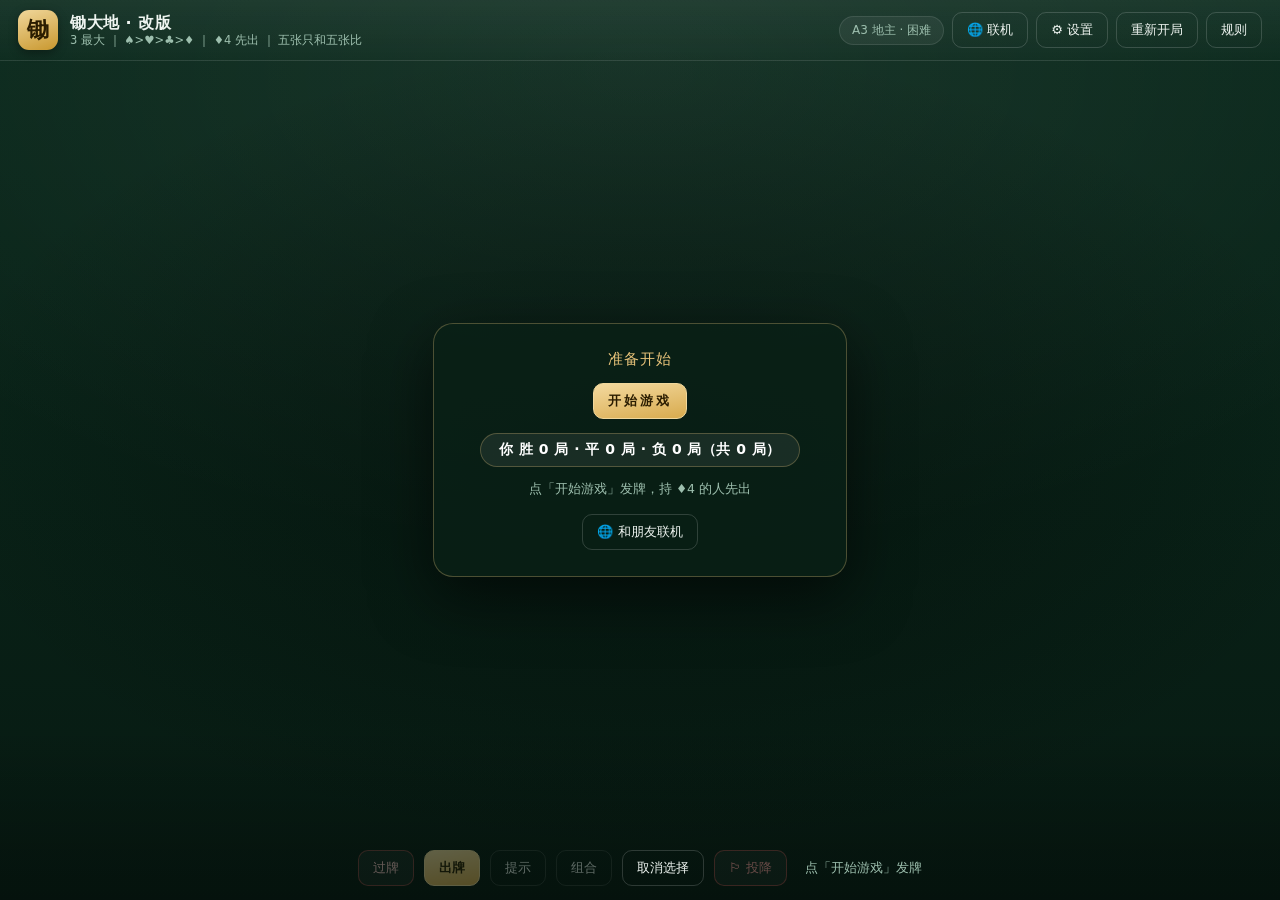
<file: index.html>
<!DOCTYPE html>
<html lang="zh-CN">
<head>
<meta charset="utf-8">
<meta name="viewport" content="width=device-width, initial-scale=1, viewport-fit=cover">
<title>锄大地 · 改版（3 最大）</title>
<link rel="stylesheet" href="styles.css?v=3.4">
</head>
<body>

<div class="app">

  <!-- 顶栏 -->
  <header class="topbar">
    <div class="brand">
      <span class="logo">锄</span>
      <div class="brand-txt">
        <strong>锄大地 · 改版</strong>
        <small>3 最大 ｜ ♠&gt;♥&gt;♣&gt;♦ ｜ ♦4 先出 ｜ 五张只和五张比</small>
      </div>
    </div>

    <div class="topbar-tools">
      <span class="tool-hint" id="setupSummary">4 人 · 普通</span>
      <span class="net-status" id="netStatus" hidden></span>
      <button id="btnResync" class="btn ghost" hidden
              title="联机卡住 / 没弹结算时点一下：把画面重新对齐到房主当前的局面">↻ 同步</button>
      <button id="btnNet" class="btn ghost">🌐 联机</button>
      <button id="btnSettings" class="btn ghost">⚙ 设置</button>
      <button id="btnNew" class="btn ghost"
              title="结束当前这局，回到开始界面（再点正中的「开始游戏」才发牌）">重新开局</button>
      <button id="btnRules" class="btn ghost">规则</button>
    </div>
  </header>

  <!-- 牌桌：无边框。对手坐四角，你在下方正中 -->
  <main class="table" id="table">

    <div class="seat-row">
      <!-- 三个对手，用几个显示几个 -->
      <section class="seat" id="seat-tl"></section>
      <section class="seat" id="seat-tr"></section>

      <!-- 中央出牌区 -->
      <div class="center" id="center">
        <div class="center-head">
          <span class="turn-tag" id="turnTag">—</span>
          <span class="round-tag" id="roundTag">第 1 墩</span>
        </div>
        <div class="center-cards" id="centerCards"></div>
        <div class="trick-log" id="trickLog" hidden></div>
      </div>

      <section class="seat" id="seat-bl"></section>
      <section class="seat" id="seat-br"></section>
    </div>

    <!-- 你的座位：下方正中 -->
    <section class="seat seat-me" id="seat-me">
      <div class="pname" id="mySeatName">
        <span class="dot"></span>
        <span>你</span>
        <span class="pc" id="myCountInline">13 张</span>
      </div>
      <div class="pinfo" id="mySeatInfo"></div>
    </section>

  </main>

  <!-- 我的区域 -->
  <footer class="me">
    <div class="me-head" id="meHead">
      <span class="me-name">你的手牌</span>
      <span class="me-count" id="myCount">13 张</span>
      <span class="badge" id="myBadge" hidden>报牌！</span>
      <span class="spacer"></span>
      <span class="tip" id="tip"></span>
    </div>

    <div class="hand" id="hand"></div>

    <div class="actions">
      <button id="btnPass" class="btn pass">过牌</button>
      <button id="btnPlay" class="btn primary" disabled>出牌</button>
      <button id="btnHint" class="btn ghost">提示</button>
      <button id="btnGroup" class="btn ghost"
              title="捡牌：把选中的牌一起挪到手牌最右边并取消选中（别人出牌时也能用）；没选牌时点一下恢复默认排序">组合</button>
      <button id="btnClear" class="btn ghost">取消选择</button>
      <button id="btnSurrender" class="btn danger"
              title="认输：本局直接判为末游（最后一名）">🏳 投降</button>
      <span class="sel-info" id="selInfo">请选择要出的牌</span>
    </div>
  </footer>

  <!-- 未开局（刚进页面 / 上一局结束后）：正中间的「开始游戏」。
       只有点了它才会发牌 —— 不点就一直停在牌桌上，电脑也不会自己出牌。 -->
  <div class="start-screen" id="startScreen" hidden>
    <div class="start-box">
      <p class="start-title" id="startTitle">准备开始</p>
      <button id="btnStart" class="btn primary start-btn">开始游戏</button>
      <p class="start-record" id="startRecord">你 赢 0 局 · 输 0 局（共 0 局）</p>
      <p class="start-hint" id="startHint">点「开始游戏」发牌，持 ♦4 的人先出</p>
      <button id="btnNetEntry" class="btn ghost net-entry">🌐 和朋友联机</button>
    </div>
  </div>

</div>

<!-- 联机浮层：开房 / 加入 / 候场 -->
<div class="overlay" id="lobbyOverlay" hidden>
  <div class="dialog">
    <h2>和朋友联机</h2>
    <p class="lobby-lead">开房的那台设备就是「房主」，其他人直连它，<b>异地也能玩</b>。</p>

    <div class="lobby-name-row">
      <span class="lobby-label">你的昵称</span>
      <input id="nickInput" class="nick-input" maxlength="8" autocomplete="off"
             spellcheck="false" placeholder="牌友">
    </div>

    <div class="lobby-cols">
      <div class="lobby-col">
        <h3>开一个房</h3>
        <p class="lobby-note">你来当房主，同时也是玩家。</p>
        <button id="btnHost" class="btn primary">开房</button>
      </div>
      <div class="lobby-col">
        <h3>加入房间</h3>
        <p class="lobby-note">输入房主给你的 4 位房间码。</p>
        <div class="lobby-join">
          <input id="joinCode" class="code-input" maxlength="4" inputmode="latin"
                 autocomplete="off" spellcheck="false" placeholder="ABCD">
          <button id="btnJoin" class="btn">加入</button>
        </div>
      </div>
    </div>

    <div class="lobby-room" id="lobbyRoom">
      <div class="lobby-code-row">
        <span class="lobby-label">房间码</span>
        <strong id="lobbyCode">—</strong>
        <button id="btnCopyLink" class="btn ghost small">复制邀请链接</button>
        <button id="btnLeave" class="btn ghost small">离开房间</button>
      </div>
      <input id="lobbyLink" class="link-input" readonly hidden>
      <p class="lobby-note" id="lobbyHint"></p>
      <div class="lobby-players" id="lobbyPlayers"></div>
      <div class="dialog-actions">
        <button id="btnLobbyStart" class="btn primary" hidden>开始游戏</button>
        <button id="btnLobbyClose" class="btn ghost">返回牌桌</button>
      </div>

      <!-- 连不上时的自救区：能看进度、能一键复制诊断发给别人 -->
      <details class="lobby-diag">
        <summary>连不上？看这里</summary>
        <p class="lobby-note">
          点了「加入」没反应：看下面轨迹最后一行停在哪，或跑一遍 <a id="diagLink" href="diag.html" target="_blank">联机自检</a>。
        </p>
        <p class="lobby-note">
          常见原因：① <b>路由器开了 AP 隔离</b>——换个热点；② <b>网络封了 UDP</b>——换成手机流量。
        </p>
        <div class="dialog-actions">
          <button id="btnCopyDiag" class="btn ghost small">复制诊断文本</button>
        </div>
        <pre id="netTraceBox" class="net-trace">（还没有联机记录）</pre>
      </details>
    </div>

    <div class="set-list lobby-config">
      <div class="set-row host-only">
        <div class="set-label">
          <b>游戏人数</b>
          <small>房主决定；空位由电脑补上，人数不能少于已在座的人</small>
        </div>
        <div class="segmented" id="segMode">
          <button class="seg" data-value="3">3 人</button>
          <button class="seg" data-value="4">4 人</button>
        </div>
      </div>
      <!-- 客户端看到的只读摘要：让每个人都知道这一局按什么规则打 -->
      <p class="set-note lobby-readonly" id="lobbyReadonly" hidden></p>
    </div>
  </div>
</div>

<!-- 设置浮层 -->
<div class="overlay" id="settingsOverlay" hidden>
  <div class="dialog">
    <h2>设置</h2>
    <p class="set-note host-only-note" id="settingsHostNote" hidden>
      联机时，人数 / 玩法 / 难度 / 速度由房主决定；音效和灰显是你自己的偏好。
    </p>
    <div class="set-list">

      <div class="set-row host-only">
        <div class="set-label">
          <b>游戏人数</b>
          <small>3 人局 18/17/17；A3 地主：持 ♠A 与 ♠3 的人暗中一队（仅 4 人局）</small>
        </div>
        <div class="segmented" id="segPlayers">
          <button class="seg" data-value="3">3 人</button>
          <button class="seg" data-value="4">4 人</button>
          <button class="seg" data-value="a3">A3 地主</button>
        </div>
      </div>

      <div class="set-row host-only">
        <div class="set-label">
          <b>非 A3 打到末游</b>
          <small>头游＝胜、第 2 名平、其余负；联机多个真人时，等所有人都打完才收场</small>
        </div>
        <div class="segmented" id="segNonA3ToLast">
          <button class="seg" data-value="off">关</button>
          <button class="seg" data-value="on">开</button>
        </div>
      </div>

      <div class="set-row host-only">
        <div class="set-label">
          <b>电脑难度</b>
          <small>简单＝贪心；普通＝记牌＋判断；困难＝搜索（更强更慢）</small>
        </div>
        <div class="segmented" id="segDifficulty">
          <button class="seg" data-value="easy">简单</button>
          <button class="seg" data-value="normal">普通</button>
          <button class="seg" data-value="hard">困难</button>
        </div>
      </div>

      <div class="set-row host-only">
        <div class="set-label">
          <b>电脑思考速度</b>
          <small>每步思考时长：慢 / 普通 / 快</small>
        </div>
        <div class="segmented" id="segSpeed">
          <button class="seg" data-value="slow">慢</button>
          <button class="seg" data-value="normal">普通</button>
          <button class="seg" data-value="fast">快</button>
        </div>
      </div>

      <div class="set-row">
        <div class="set-label">
          <b>标注不能出的牌</b>
          <small>打开后，当前出不掉的牌会灰色压暗（只是视觉提示，照样能选能出）</small>
        </div>
        <div class="segmented" id="segDimUnplayable">
          <button class="seg" data-value="off">不提示</button>
          <button class="seg" data-value="on">灰显</button>
        </div>
      </div>

      <div class="set-row">
        <div class="set-label">
          <b>音效</b>
          <small>选牌、出牌、轮到你、报牌、胜负的提示音</small>
        </div>
        <div class="segmented" id="segSound">
          <button class="seg" data-value="off">关</button>
          <button class="seg" data-value="low">轻</button>
          <button class="seg" data-value="normal">正常</button>
          <button class="seg" data-value="high">响</button>
        </div>
      </div>

      <div class="set-row solo-only" id="dealCodeRow">
        <div class="set-label">
          <b>对局复现</b>
          <small>输入一局的对局代码点「开始对局」，可重现完全相同的发牌（仅单机）</small>
          <small id="dealCodeMsg" class="deal-code-msg" hidden></small>
        </div>
        <div class="deal-code-input">
          <input id="dealCodeInput" class="code-input deal-code-field" maxlength="20"
                 autocomplete="off" spellcheck="false" placeholder="CD1-4-XXXXXX">
          <button id="btnApplyDealCode" class="btn">开始对局</button>
        </div>
      </div>

    </div>

    <p class="set-note">改动人数会结束当前局并回到开始界面；其他设置立即生效。</p>
    <p class="set-version">当前版本 <b id="appVersion">…</b><span class="set-version-hint">　（若与最新版本不符，按 Ctrl + F5 强制刷新）</span></p>

    <div class="dialog-actions">
      <button id="btnApplyNew" class="btn ghost">以当前设置重新开局</button>
      <button id="btnCloseSettings" class="btn primary">完成</button>
    </div>
  </div>
</div>

<!-- 投降确认浮层 -->
<div class="overlay" id="surrenderOverlay" hidden>
  <div class="dialog">
    <h2>确定投降？</h2>
    <p class="set-note">投降后本局你直接判为 <b>末游（最后一名）</b>，这局按规则结算 / 结束。确定要投降吗？</p>
    <div class="dialog-actions">
      <button id="btnSurrenderCancel" class="btn ghost">再想想</button>
      <button id="btnSurrenderConfirm" class="btn danger">确定投降</button>
    </div>
  </div>
</div>

<!-- 结算浮层 -->
<div class="overlay" id="overlay" hidden>
  <div class="dialog">
    <h2 id="resultTitle">本局结束</h2>
    <div id="resultBody" class="result-body"></div>
    <div class="dialog-actions">
      <button id="btnReplay" class="btn ghost" hidden>🔄 同牌再来一局</button>
      <button id="btnAgain" class="btn primary">回到牌桌</button>
    </div>
  </div>
</div>

<!-- 规则浮层 -->
<div class="overlay" id="rulesOverlay" hidden>
  <div class="dialog wide">
    <h2>改版规则</h2>
    <div class="rules-body">
      <h3>点数大小</h3>
      <p class="rank-line">3 &gt; 2 &gt; A &gt; K &gt; Q &gt; J &gt; 10 &gt; 9 &gt; 8 &gt; 7 &gt; 6 &gt; 5 &gt; 4</p>
      <h3>花色大小</h3>
      <p class="rank-line">♠ 黑桃 &gt; ♥ 红桃 &gt; ♣ 梅花 &gt; ♦ 方块</p>
      <p><b>单张 / 对子 / 三条</b>：点数相同时比花色，所以 <b>♦4 是全场最小的牌</b>。</p>
      <h3>先出</h3>
      <p>持有 <b>♦4</b> 的人先出，且<b>第一手必须包含 ♦4</b>（单张 / 对子 / 三条 / 五张牌型均可）。</p>
      <h3>牌型</h3>
      <ul>
        <li><b>单张</b>、<b>对子</b>、<b>三条</b></li>
        <li><b>五张牌型</b>：同花顺 &gt; 四条 &gt; 葫芦 &gt; 同花 &gt; 顺子</li>
        <li>四条＝四张同点＋任意 1 张，压得过葫芦（三张同点＋一对）；脚牌不影响大小</li>
        <li><b>只能同张数互比</b>：五张只和五张比，单张 / 对子 / 三条各自只和同张数比</li>
        <li>五张先比级别（同花顺 &gt; 四条 &gt; 葫芦 &gt; 同花 &gt; 顺子）</li>
        <li><b>同花比同花</b>：先比<b>花色</b>（♠&gt;♥&gt;♣&gt;♦）；花色相同再比<b>最大牌的点数</b>（3 最大），最大牌相同再逐张比下去</li>
        <li><b>顺子 / 同花顺比大小</b>：先比<b>顺子大小</b>，顺子相同再比<b>花色</b>（如 ♦9-10-J-Q-K 压得过 ♠3-4-5-6-7）</li>
      </ul>
      <h3>顺子</h3>
      <p>按线性序列 <b>2 3 4 5 6 7 8 9 10 J Q K A</b> 取连续五张：</p>
      <ul>
        <li><b>最大顺子：10-J-Q-K-A</b></li>
        <li><b>最小顺子：A-2-3-4-5</b>（特例）</li>
        <li>无绕圈组合（<code>J-Q-K-A-2</code>、<code>Q-K-A-2-3</code> 不算顺子）</li>
        <li>同花顺同理。</li>
      </ul>
      <h3>出牌流程</h3>
      <p>轮流出牌，压不过或不想出可过牌；其余三家都过牌后，最后出牌者重新领出。先出完手牌者获胜。</p>
      <p>选牌不设限，点 <b>出牌</b> 时才判合法性（不合法会在底部弹红色提示）。可<b>单击</b>选单张，
        也可<b>按住左键划过一串</b>牌批量选 / 取消。</p>
      <h3>捡牌（组合）</h3>
      <p>选中几张后点 <b>组合</b>，这些牌会挪到<b>手牌最右边</b>并取消选中，方便把要留的牌拎出来看。
        没选牌时点 <b>组合</b> = 恢复默认排序。别人出牌时也能选牌 / 组合（但 出牌 / 过牌 / 提示 禁用）。</p>
      <h3>战绩（只记输赢局数）</h3>
      <p>经典玩法：每局<b>头游赢 1 局</b>，其余各输 1 局。开启「非 A3 打到末游」后改为按你的名次记：头游＝胜，第 2 名＝平，其余＝负。联机有多个真人时，要等<b>所有真人都打完</b>才收场，剩下的电脑位自动补名次。</p>
      <h3>A3 地主（找朋友）</h3>
      <ul>
        <li>仅 4 人局。发牌后，持 <b>♠A</b> 与持 <b>♠3</b> 的两人<b>暗中成一队</b>（地主队），另外两家为农民队。</li>
        <li><b>身份保密</b>：开局谁也不知道队友是谁；谁先亮出自己那张（♠A 或 ♠3），全场就知道<b>出牌人是地主队</b>，
            而握着另一张的人自然认出队友；两张都亮出后，地主队就全公开了。</li>
        <li><b>不因「头游」就结束，但胜负一定就收</b>：出完的人按先后排名次；只要<b>前两名同属一队</b>、或<b>独地主本人出完</b>（名次已定），当场结算；否则继续打，直到只剩最后一名（末游）。没打完的按剩余张数从少到多补名次。</li>
        <li>按<b>名次之和</b>判胜负：<b>≤4 胜、=5 平、≥6 负</b>（两队各自看自家两人的名次之和）。</li>
        <li>若 <b>一人独拿 ♠A♠3</b>：他第 1 名胜、第 2 名平、第 3/4 名负，其余三家为反方。</li>
        <li>电脑<b>会配合队友</b>（不顶队友、喂单张、抢回领出权后再喂），且只凭公开信息判断队友，<b>不会偷看</b>身份。</li>
      </ul>
      <p>开始界面能看到你的累计输赢；战绩只在本次打开页面期间保存，刷新即清零。</p>
      <h3>联机（和朋友一起玩）</h3>
      <ul>
        <li>点 <b>🌐 联机</b> 开房拿 4 位房间码，别人输码加入；开房设备即房主，直连、异地也能玩。</li>
        <li>房主负责发牌、校验出牌，并代打空位；掉线由房主先顶，重连回来接着玩。</li>
        <li><b>看不见别人的牌</b>：每人只收到自己的手牌 + 公开信息，A3 暗队身份同样保密。</li>
      </ul>
    </div>
    <div class="dialog-actions">
      <button id="btnCloseRules" class="btn primary">知道了</button>
    </div>
  </div>
</div>

<!-- 手机竖屏提示：竖着拿时盖住牌桌，提示横屏（纯 CSS 控制显隐，见 styles.css）。
     能锁方向的浏览器（Android）会显示「全屏并横屏」按钮，一键锁成横屏。 -->
<div id="rotateHint" class="rotate-hint" aria-hidden="true">
  <div class="rotate-box">
    <div class="rotate-icon">📱</div>
    <strong>请横屏使用</strong>
    <span>把手机横过来，牌桌看得更清楚</span>
    <button id="rotateBtn" class="btn primary" hidden>全屏并横屏</button>
  </div>
</div>

<!-- 联机依赖：PeerJS（已 vendor 到本地，不依赖 CDN） -->
<script src="vendor/peerjs.min.js?v=3.4"></script>

<script src="js/cards.js?v=3.4"></script>
<script src="js/game.js?v=3.4"></script>
<script src="js/determinize.js?v=3.4"></script>
<script src="js/endgame.js?v=3.4"></script>
<script src="js/mcts.js?v=3.4"></script>
<script src="js/ai.js?v=3.4"></script>
<script src="js/sound.js?v=3.4"></script>
<!-- 联机三层：裁剪视图 → 传输 → 权威房间。必须在 ui.js 之前加载 -->
<script src="js/protocol.js?v=3.4"></script>
<script src="js/net.js?v=3.4"></script>
<script src="js/room.js?v=3.4"></script>
<script src="js/ui.js?v=3.4"></script>
<script src="js/orientation.js?v=3.4"></script>
</body>
</html>
</file>
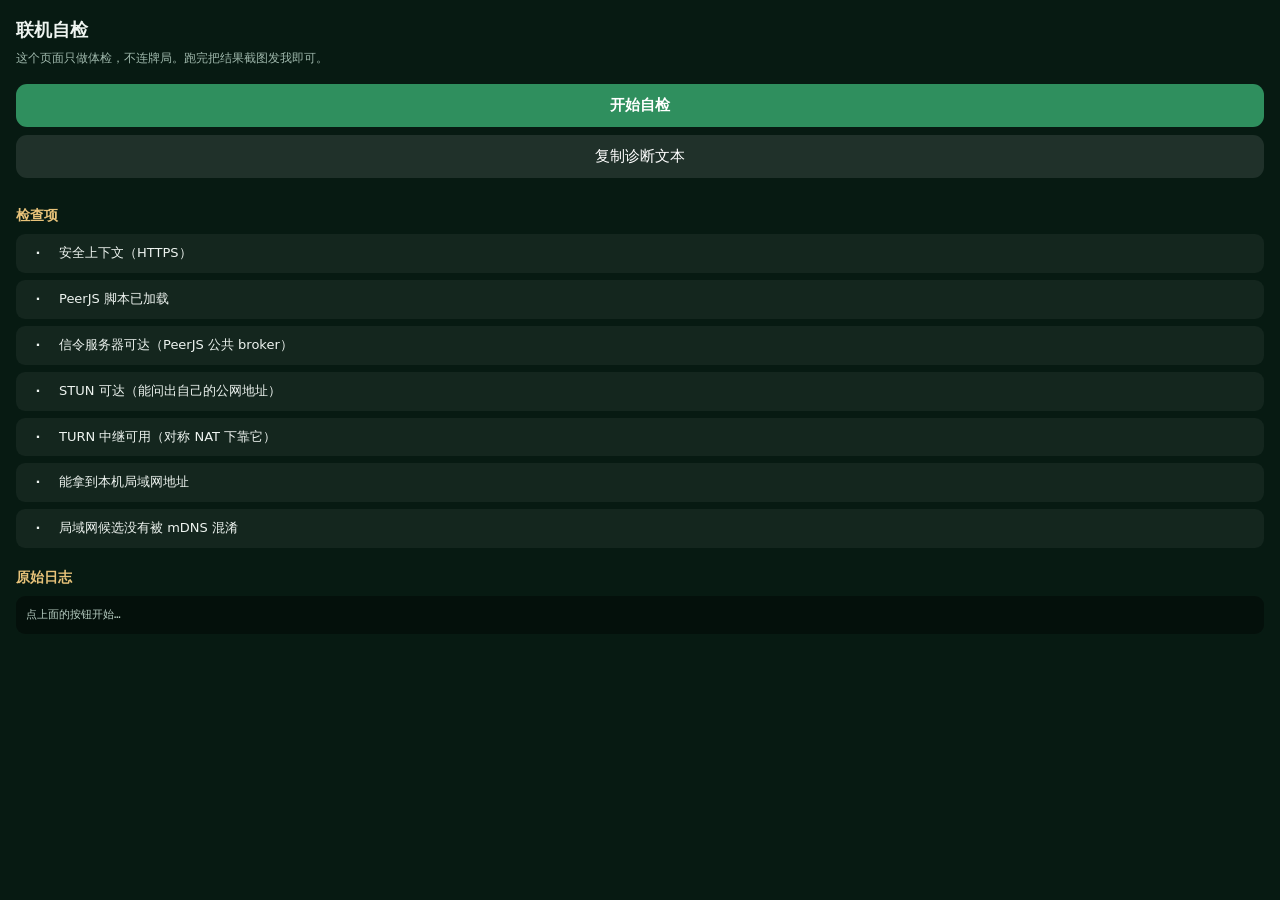
<file: diag.html>
<!DOCTYPE html>
<html lang="zh-CN">
<head>
<meta charset="utf-8">
<meta name="viewport" content="width=device-width, initial-scale=1, viewport-fit=cover">
<title>锄大地 · 联机自检</title>
<style>
  * { box-sizing: border-box; }
  body {
    margin: 0; padding: 16px;
    font-family: "Segoe UI", "Microsoft YaHei", "PingFang SC", system-ui, sans-serif;
    background: #071a12; color: #eef4f0; line-height: 1.6;
    -webkit-text-size-adjust: 100%;
  }
  h1 { font-size: 18px; margin: 0 0 4px; }
  .sub { font-size: 12px; color: #9fb8ac; margin: 0 0 16px; }
  .row {
    display: grid; grid-template-columns: 22px 1fr; gap: 10px;
    padding: 9px 11px; border-radius: 9px; margin-bottom: 7px;
    background: rgba(255,255,255,.05); font-size: 13px;
  }
  .row .mark { font-weight: 700; text-align: center; }
  .row.ok   .mark { color: #47c07a; }
  .row.bad  .mark { color: #e05b5b; }
  .row.warn .mark { color: #e8c37a; }
  .row.run  .mark { color: #9fb8ac; }
  .row .detail { display: block; font-size: 11px; color: #9fb8ac; margin-top: 2px; word-break: break-all; }
  .row.bad .detail { color: #f0a0a0; }
  h2 { font-size: 14px; margin: 18px 0 8px; color: #e8c37a; }
  button {
    width: 100%; padding: 12px; font-size: 15px; font-weight: 600;
    border: 0; border-radius: 11px; background: #2f8f5e; color: #fff;
    margin-bottom: 8px; cursor: pointer;
  }
  button:disabled { opacity: .5; }
  button.ghost { background: rgba(255,255,255,.1); font-weight: 400; }
  #log {
    font-family: ui-monospace, Consolas, monospace; font-size: 11px;
    background: rgba(0,0,0,.4); border-radius: 9px; padding: 10px;
    max-height: 240px; overflow: auto; white-space: pre-wrap;
    word-break: break-all; color: #b9cfc4;
  }
  .verdict {
    padding: 12px; border-radius: 11px; font-size: 13px; margin: 12px 0;
    background: rgba(232,195,122,.12); border: 1px solid rgba(232,195,122,.3);
  }
  .verdict.bad { background: rgba(224,91,91,.12); border-color: rgba(224,91,91,.35); }
  .verdict.ok  { background: rgba(71,192,122,.12); border-color: rgba(71,192,122,.35); }
</style>
</head>
<body>

<h1>联机自检</h1>
<p class="sub">这个页面只做体检，不连牌局。跑完把结果截图发我即可。</p>

<div id="summary" class="verdict" hidden></div>

<button id="run">开始自检</button>
<button id="copy" class="ghost">复制诊断文本</button>

<h2>检查项</h2>
<div id="checks"></div>

<h2>原始日志</h2>
<div id="log">点上面的按钮开始…</div>

<!-- 复用游戏自己的协议与网络层：这样自检用的 ICE 配置
     和真正打牌时是同一份，不会出现「自检通过但游戏连不上」的假象 -->
<script src="js/protocol.js"></script>
<script src="js/net.js"></script>
<script>
'use strict';

var CHECKS = [
  { id: 'proto',   name: '安全上下文（HTTPS）' },
  { id: 'peerjs',  name: 'PeerJS 脚本已加载' },
  { id: 'broker',  name: '信令服务器可达（PeerJS 公共 broker）' },
  { id: 'stun',    name: 'STUN 可达（能问出自己的公网地址）' },
  { id: 'relay',   name: 'TURN 中继可用（对称 NAT 下靠它）' },
  { id: 'localIp', name: '能拿到本机局域网地址' },
  { id: 'mdns',    name: '局域网候选没有被 mDNS 混淆' }
];

var results = {};
var logLines = [];

function el(id) { return document.getElementById(id); }

function log(s) {
  var t = new Date().toISOString().slice(11, 23);
  logLines.push(t + '  ' + s);
  el('log').textContent = logLines.join('\n');
  el('log').scrollTop = el('log').scrollHeight;
}

function render() {
  var box = el('checks');
  box.innerHTML = '';
  CHECKS.forEach(function (c) {
    var r = results[c.id] || { state: 'wait', detail: '' };
    var mark = { ok: '✓', bad: '✗', warn: '!', run: '…', wait: '·' }[r.state] || '·';
    var row = document.createElement('div');
    row.className = 'row ' + r.state;
    var m = document.createElement('span');
    m.className = 'mark';
    m.textContent = mark;
    var body = document.createElement('span');
    body.textContent = c.name;
    if (r.detail) {
      var d = document.createElement('span');
      d.className = 'detail';
      d.textContent = r.detail;
      body.appendChild(d);
    }
    row.appendChild(m);
    row.appendChild(body);
    box.appendChild(row);
  });
}

function set(id, state, detail) {
  results[id] = { state: state, detail: detail || '' };
  log('[' + state + '] ' + id + (detail ? ' — ' + detail : ''));
  render();
}

/* ---------------- 1. 安全上下文 ---------------- */
function checkProto() {
  var secure = (location.protocol === 'https:') ||
               (location.hostname === 'localhost' || location.hostname === '127.0.0.1');
  set('proto', secure ? 'ok' : 'warn',
    location.protocol + '//' + location.host + (secure ? '（WebRTC 可用）' : '（WebRTC 仍可用，但建议 HTTPS）'));
  return secure;
}

/* ---------------- 2. PeerJS ---------------- */
function checkPeerjs() {
  if (typeof Peer === 'undefined') {
    set('peerjs', 'bad', 'vendor/peerjs.min.js 没加载上');
    return false;
  }
  set('peerjs', 'ok', '全局 Peer 可用');
  return true;
}

/**
 * 建一个临时 Peer，收集 ICE 候选：
 *   · 能连上 broker 才会收到 OPEN
 *   · 收到候选才说明 STUN 通了、或至少局域网候选存在
 * 这一步是整个联机的缩影：连不上这里，牌局必然连不上。
 */
function gatherIce(timeoutMs) {
  return new Promise(function (resolve) {
    var cands = [];
    var peer = null;
    var done = false;
    var t0 = Date.now();

    function finish(reason) {
      if (done) return;
      done = true;
      clearTimeout(timer);
      try { peer && peer.destroy(); } catch (e) {}
      resolve({ cands: cands, reason: reason, ms: Date.now() - t0 });
    }

    var timer = setTimeout(function () { finish('timeout'); }, timeoutMs);

    // 用游戏自己那份 ICE 配置（含 STUN + TURN），保证自检和实战一致
    var iceServers;
    try {
      iceServers = (typeof Net !== 'undefined' && Net.iceServers)
        ? Net.iceServers()
        : [{ urls: 'stun:stun.l.google.com:19302' }];
    } catch (e) {
      iceServers = [{ urls: 'stun:stun.l.google.com:19302' }];
    }
    log('将使用 ' + iceServers.length + ' 个 ICE 服务器：');
    iceServers.forEach(function (s) {
      log('   ' + (s.urls || s.url) + (s.username ? '  (带凭据)' : ''));
    });

    try {
      peer = new Peer({ debug: 1, config: { iceServers: iceServers } });
    } catch (e) {
      set('broker', 'bad', '创建 Peer 抛异常：' + e.message);
      finish('throw');
      return;
    }

    // 挂到内部 RTCPeerConnection 上偷看候选（PeerJS 不直接暴露这些）
    var origRTC = window.RTCPeerConnection;
    window.RTCPeerConnection = function (cfg) {
      log('RTCPeerConnection 配置的 iceServers: ' +
          JSON.stringify((cfg && cfg.iceServers) || []));
      var pc = new origRTC(cfg);
      pc.addEventListener('icecandidate', function (ev) {
        if (!ev.candidate) { log('候选收集结束（null 候选）'); return; }
        var c = ev.candidate.candidate;
        cands.push(c);
        log('候选: ' + c);
      });
      return pc;
    };
    window.RTCPeerConnection.prototype = origRTC.prototype;

    peer.on('open', function (id) {
      log('已连上 broker，我的临时 id = ' + id);
      set('broker', 'ok', '收到 OPEN，id=' + id.slice(0, 14) + '…');
      // broker 通了，再等候选（最多再等 timeoutMs）
      setTimeout(function () {
        window.RTCPeerConnection = origRTC;
        finish('after-open');
      }, timeoutMs);
    });

    peer.on('error', function (err) {
      log('Peer 报错: ' + (err && (err.type || err.message)));
      window.RTCPeerConnection = origRTC;
      if (!results.broker || results.broker.state !== 'ok') {
        set('broker', 'bad', '连不上信令服务器：' + ((err && err.type) || err));
      }
      finish('error');
    });
  });
}

/* ---------------- 3~6. 分析候选 ---------------- */
function analyseIce(res) {
  var cands = res.cands;
  log('共收集到 ' + cands.length + ' 条候选（结束原因 ' + res.reason + '）');

  if (!results.broker || results.broker.state !== 'ok') {
    set('broker', 'bad', '没能连上信令服务器 —— 牌局一定连不上');
  }

  // STUN：出现 srflx（服务器反射）候选就说明 STUN 通了
  var srflx = cands.filter(function (c) { return / typ srflx /.test(c); });
  var host = cands.filter(function (c) { return / typ host /.test(c); });
  var relay = cands.filter(function (c) { return / typ relay /.test(c); });

  if (srflx.length) {
    var addr = /(\d+\.\d+\.\d+\.\d+):(\d+)/.exec(srflx[0]);
    set('stun', 'ok', '有 srflx 候选' + (addr ? ('：公网地址 ' + addr[1]) : ''));
  } else {
    set('stun', 'bad', '没拿到 srflx 候选 —— STUN 被防火墙或网络挡住了。'
      + '这会让两台设备在不同网络时无法互通');
  }

  // 局域网地址：host 候选
  var hostAddr = null;
  for (var i = 0; i < host.length; i++) {
    var m = /(\d+\.\d+\.\d+\.\d+):\d+/.exec(host[i]);
    if (m && !/^127\./.test(m[1])) { hostAddr = m[1]; break; }
  }
  if (host.length) {
    set('localIp', 'ok', hostAddr ? ('本机局域网地址 ' + hostAddr) : '有 host 候选（地址形如 .local 主机名）');
  } else {
    set('localIp', 'warn', '没有任何 host 候选');
  }

  // mDNS 混淆：局域网候选被换成 .local 名字，别的设备解析不了，
  // 这正是「同一个 Wi-Fi 也连不上」的经典原因
  var mdns = cands.filter(function (c) { return /\.local/.test(c); });
  if (mdns.length && !hostAddr) {
    set('mdns', 'warn',
      '局域网地址被浏览器换成了 .local 主机名（' + mdns.length + ' 条）。'
      + '同一个 Wi-Fi 下的设备之间可能解析不了这个名字，'
      + '于是只能靠 STUN 绕公网 —— 而路由器如果开了「AP 隔离」，两条路都不通');
  } else if (hostAddr) {
    set('mdns', 'ok', '有真实的局域网 IP 候选，同网段直连没问题');
  } else {
    set('mdns', 'warn', '没有可用的局域网候选');
  }

  // relay 候选 = 有 TURN 中继可用。这是对称 NAT / 封 UDP 网络下的唯一退路。
  if (relay.length) {
    var ra = /(\d+\.\d+\.\d+\.\d+):(\d+)/.exec(relay[0]);
    set('relay', 'ok', '有 relay 候选' + (ra ? ('：中继 ' + ra[1]) : '') + '，打不通直连时会自动走中继');
  } else {
    set('relay', 'warn',
      '没拿到 relay 候选。可能原因：TURN 服务器不可达、凭据失效，或本机网络封了到 TURN 的 UDP/TCP。'
      + '同一个 Wi-Fi 下通常还能直连，但跨网络时若双方都是严格 NAT 就会失败');
  }
}

/* ---------------- 汇总 ---------------- */
function summarise() {
  var bad = CHECKS.filter(function (c) {
    return results[c.id] && results[c.id].state === 'bad';
  });
  var warn = CHECKS.filter(function (c) {
    return results[c.id] && results[c.id].state === 'warn';
  });
  var box = el('summary');
  box.hidden = false;

  if (bad.length === 0 && warn.length === 0) {
    box.className = 'verdict ok';
    box.textContent = '全项通过。如果牌局还是连不上，问题在别处，把下面的日志发我。';
  } else if (bad.length) {
    box.className = 'verdict bad';
    box.textContent = '有 ' + bad.length + ' 项失败：'
      + bad.map(function (c) { return c.name; }).join('、')
      + '。这就是连不上的原因，把这一页截图发我。';
  } else {
    box.className = 'verdict';
    box.textContent = '基本可用，但有 ' + warn.length + ' 项警告：'
      + warn.map(function (c) { return c.name; }).join('、')
      + '。同一个 Wi-Fi 下多半能连，跨网络可能失败。';
  }
}

/* ---------------- 主流程 ---------------- */
async function run() {
  el('run').disabled = true;
  results = {};
  logLines = [];
  render();
  el('summary').hidden = true;

  log('=== 自检开始 ===');
  log('UA: ' + navigator.userAgent);
  log('地址: ' + location.href);

  checkProto();
  if (!checkPeerjs()) { summarise(); el('run').disabled = false; return; }

  set('broker', 'run', '正在连信令服务器…');
  set('stun', 'run', '正在收集网络候选…');
  set('relay', 'run', '正在探测 TURN 中继…');
  set('localIp', 'run', '');
  set('mdns', 'run', '');

  var res = await gatherIce(8000);
  analyseIce(res);

  summarise();
  log('=== 自检结束 ===');
  el('run').disabled = false;
}

el('run').addEventListener('click', run);

el('copy').addEventListener('click', function () {
  var text = logLines.join('\n') + '\n\n--- 结论 ---\n' +
    CHECKS.map(function (c) {
      var r = results[c.id] || { state: 'wait', detail: '' };
      return c.name + ': ' + r.state + (r.detail ? (' — ' + r.detail) : '');
    }).join('\n');
  if (navigator.clipboard && navigator.clipboard.writeText) {
    navigator.clipboard.writeText(text).then(
      function () { el('copy').textContent = '已复制，发我即可'; },
      function () { el('copy').textContent = '复制失败，请手动长按选中'; });
  } else {
    el('copy').textContent = '请手动长按日志区域选中复制';
  }
});

render();
</script>
</body>
</html>
</file>
<file: styles.css>
/* ============================================================
   锄大地 · 改版（3 最大） —— 样式
   ============================================================ */

:root {
  --felt: #17553a;
  --felt-dark: #0c3323;
  --felt-light: #1e6a49;
  --gold: #e8c37a;
  --ink: #10241c;
  --card-w: 66px;
  --card-h: 94px;
  --radius: 14px;
  --danger: #e05b5b;
  --ok: #47c07a;
}

* { box-sizing: border-box; }

html, body {
  margin: 0;
  height: 100%;
  overflow: hidden;
  font-family: "Segoe UI", "Microsoft YaHei", "PingFang SC", system-ui, sans-serif;
  color: #eef4f0;
  background: #071a12;
  -webkit-font-smoothing: antialiased;
}

.app {
  height: 100%;
  display: grid;
  grid-template-rows: auto minmax(0, 1fr) auto;
  position: relative;      /* 「开始游戏」浮层按整个页面居中 */
  background:
    radial-gradient(120% 90% at 50% 8%, rgba(255, 255, 255, .06), transparent 60%),
    linear-gradient(180deg, #0b2a1d 0%, #071a12 100%);
}

/* ---------------- 未开局：正中的「开始游戏」 ----------------
   刚进页面 / 上一局结束后都会回到这个状态：牌桌清空，
   只有正中间这一个按钮。点了它才发牌，不点就一直等着。 */
.start-screen {
  position: absolute;
  inset: 0;
  z-index: 60;
  display: grid;
  place-items: center;
  pointer-events: none;     /* 只让按钮可点，顶栏按钮照样能按 */
  background: radial-gradient(55% 45% at 50% 50%, rgba(3, 12, 8, .55), rgba(3, 12, 8, .18) 70%, transparent);
}
.start-screen[hidden] { display: none; }
.start-box {
  pointer-events: auto;
  display: flex;
  flex-direction: column;
  align-items: center;
  gap: 14px;
  padding: 26px 46px;
  border-radius: 20px;
  text-align: center;
  background: rgba(9, 33, 23, .78);
  border: 1px solid rgba(232, 195, 122, .3);
  box-shadow: 0 20px 60px rgba(0, 0, 0, .55);
}
.start-title { margin: 0; font-size: 15px; color: var(--gold); letter-spacing: 1px; }
.start-btn {
  font-size: 19px;
  font-weight: 800;
  letter-spacing: 3px;
  padding: 15px 46px;
  border-radius: 14px;
}
/* 客户端等房主时「开始游戏」是禁用的：默认 .btn:disabled 会淡到几乎看不见，
   这里让它仍可读、但明显不可点，文案是「等待房主开始游戏…」 */
.start-btn:disabled {
  opacity: 1;
  background: rgba(232, 195, 122, .10);
  color: #cfe3d7;
  border-color: rgba(232, 195, 122, .28);
  cursor: default;
}
.start-hint { margin: 0; font-size: 12.5px; color: #9dbfae; }
/* 按钮下面那行：我的累计输赢局数 */
.start-record {
  margin: 0;
  font-size: 14px;
  font-weight: 700;
  color: #fff;
  letter-spacing: .5px;
  background: rgba(255, 255, 255, .07);
  border: 1px solid rgba(232, 195, 122, .28);
  border-radius: 999px;
  padding: 7px 18px;
}

/* 未开局时中央只留「开始游戏」：轮次标签 / 出牌区 / 说明文字都收起来，
   免得和正中的开始框挤在一起（占位保留，开局时不会跳） */
.center.idle .center-head,
.center.idle .center-cards,
.center.idle .trick-log { visibility: hidden; }

/* ---------------- 顶栏 ---------------- */
.topbar {
  display: flex;
  align-items: center;
  justify-content: space-between;
  gap: 12px;
  padding: 10px 18px;
  background: linear-gradient(180deg, rgba(255, 255, 255, .05), transparent);
  border-bottom: 1px solid rgba(255, 255, 255, .07);
}

.brand { display: flex; align-items: center; gap: 12px; }

.logo {
  width: 40px; height: 40px;
  display: grid; place-items: center;
  border-radius: 11px;
  background: linear-gradient(160deg, #f0d79b, #c9982f);
  color: #2a1c00;
  font-weight: 800;
  font-size: 22px;
  box-shadow: 0 3px 10px rgba(0, 0, 0, .35);
}

.brand-txt { display: flex; flex-direction: column; line-height: 1.25; }
.brand-txt strong { font-size: 16px; letter-spacing: .5px; }
.brand-txt small { color: #9dbfae; font-size: 11.5px; }

.topbar-tools { display: flex; align-items: center; gap: 8px; }

.tool-hint {
  font-size: 12px;
  color: #9dbfae;
  background: rgba(255, 255, 255, .06);
  border: 1px solid rgba(255, 255, 255, .1);
  border-radius: 999px;
  padding: 5px 12px;
  white-space: nowrap;
}

.tool {
  font-size: 12px;
  color: #9dbfae;
  display: flex; align-items: center; gap: 6px;
}

.tool select {
  background: rgba(255, 255, 255, .08);
  color: #eef4f0;
  border: 1px solid rgba(255, 255, 255, .14);
  border-radius: 8px;
  padding: 5px 8px;
  font-size: 12.5px;
  outline: none;
}

.btn {
  border: 1px solid rgba(255, 255, 255, .16);
  background: rgba(255, 255, 255, .07);
  color: #eef4f0;
  border-radius: 10px;
  padding: 8px 14px;
  font-size: 13px;
  cursor: pointer;
  transition: .15s;
  font-family: inherit;
}
.btn:hover:not(:disabled) { background: rgba(255, 255, 255, .14); transform: translateY(-1px); }
.btn:disabled { opacity: .38; cursor: not-allowed; }
.btn.primary {
  background: linear-gradient(170deg, #f3d99f, #d8ab4e);
  border-color: #f0d79b;
  color: #2a1c00;
  font-weight: 700;
}
/* primary 是金色渐变，hover 时应在「更亮的金色」上反馈。
   ⚠️ 上面 .btn:hover:not(:disabled) 的优先级 (0,3,0) 高于 .btn.primary (0,2,0)，
   不单独覆盖的话，hover 会把金色背景盖成半透明白底、只剩金边——
   在深色牌桌上就是「能出牌、却变成带边框的灰色」。这条优先级更高，压住它。 */
.btn.primary:hover:not(:disabled) {
  background: linear-gradient(170deg, #f9edc6, #e2bc62);
  border-color: #fff3d0;
}
.btn.pass { border-color: rgba(224, 91, 91, .5); color: #ffc9c9; }
.btn.danger { border-color: rgba(224, 91, 91, .6); color: #ff9d9d; }
.btn.danger:hover:not(:disabled) { background: rgba(224, 91, 91, .18); border-color: rgba(255, 132, 132, .8); }
.btn.ghost { background: transparent; }

/* ---------------- 牌桌 ----------------
   没有边框和底色，直接铺在页面渐变上。
   四个角是座位，中央是出牌区，你在下方正中：
      左上       中央出牌区       右上
      左下                      右下
                  你（下方正中）                                              */
.table {
  position: relative;
  margin: 10px 20px 4px;
  display: flex;
  flex-direction: column;
  gap: 6px;
  min-height: 0;
}
.seat-row {
  display: grid;
  grid-template-columns: minmax(150px, 1fr) minmax(0, 1.5fr) minmax(150px, 1fr);
  grid-template-rows: minmax(0, 1fr) minmax(0, 1fr);
  gap: 10px 18px;
  flex: 1;
  min-height: 0;
}

/* ---------------- 座位 ---------------- */
.seat {
  display: flex;
  flex-direction: column;
  gap: 6px;
  min-width: 0;
}
/* 四个角 */
#seat-tl { grid-area: 1 / 1 / 2 / 2; align-items: flex-start; }
#seat-tr { grid-area: 1 / 3 / 2 / 4; align-items: flex-end; }
#seat-bl { grid-area: 2 / 1 / 3 / 2; align-items: flex-start; justify-content: flex-end; }
#seat-br { grid-area: 2 / 3 / 3 / 4; align-items: flex-end; justify-content: flex-end; }
/* 你：桌子下方正中 */
.seat-me {
  align-items: center;
  justify-content: center;
  flex: 0 0 auto;
  padding-bottom: 2px;
}

.pname {
  display: flex; align-items: center; gap: 7px;
  background: rgba(0, 0, 0, .34);
  border: 1px solid rgba(255, 255, 255, .12);
  border-radius: 999px;
  padding: 4px 11px;
  font-size: 12.5px;
  white-space: nowrap;
}
.pname[hidden] { display: none; }
.pname.active {
  border-color: var(--gold);
  box-shadow: 0 0 0 2px rgba(232, 195, 122, .25), 0 0 16px rgba(232, 195, 122, .35);
  background: rgba(232, 195, 122, .16);
}
.pname .pc { color: #9dbfae; font-size: 11.5px; }
.pname .dot { width: 7px; height: 7px; border-radius: 50%; background: #6d8a7c; }
.pname.active .dot { background: var(--ok); box-shadow: 0 0 8px var(--ok); }

.pinfo { font-size: 11px; color: #9dbfae; display: flex; gap: 8px; align-items: center; }
.pinfo .rank1 { color: var(--gold); font-weight: 700; }
/* 过牌时座位上的醒目小标签 */
.passed-badge {
  font-size: 11.5px;
  font-weight: 700;
  color: #f0dcae;
  background: rgba(232, 195, 122, .18);
  border: 1px dashed rgba(232, 195, 122, .6);
  border-radius: 6px;
  padding: 3px 10px;
}

/* 对手出牌 */
.pcards { display: flex; gap: 3px; min-height: 46px; flex-wrap: wrap; }

/* 牌背 */
.back {
  width: 32px; height: 46px;
  border-radius: 5px;
  background:
    repeating-linear-gradient(45deg, #2f5f8a 0 4px, #24486a 4px 8px);
  border: 1.5px solid #cfe0ee;
  box-shadow: 0 2px 6px rgba(0, 0, 0, .4);
  display: grid; place-items: center;
  font-size: 10px;
  color: rgba(255, 255, 255, .5);
}
.pile { display: flex; }
.pile .back { margin-left: -20px; }   /* 牌背按真实张数排，叠得更紧一点 */
.pile .back:first-child { margin-left: 0; }

/* ---------------- 中央出牌区 ---------------- */
.center {
  grid-area: 2 / 2 / 3 / 3;
  display: flex;
  flex-direction: column;
  align-items: center;
  justify-content: center;
  gap: 12px;
  text-align: center;
  min-width: 0;
  padding: 4px;
}

.center-head { display: flex; align-items: center; gap: 10px; }
.turn-tag {
  font-size: 13px;
  padding: 4px 14px;
  border-radius: 999px;
  background: rgba(0, 0, 0, .4);
  border: 1px solid rgba(232, 195, 122, .35);
  color: var(--gold);
}
.round-tag { font-size: 11.5px; color: #9dbfae; }

.center-cards { display: flex; gap: 8px; min-height: calc(var(--card-h) + 6px); align-items: center; justify-content: center; flex-wrap: wrap; }
/* 出牌区（桌面中央打出的牌）：鼠标移上去只把牌向上竖起来一点。
   这里刻意不设 z-index —— 抬起的牌不会盖住右边的牌，
   右边的牌仍然按正常顺序叠在上面。 */
.center-cards .card { transition: transform .13s ease; }
.center-cards .card:hover { transform: translateY(-8px); }
/* 中央「本轮出牌记录」：只留最近一圈（每人各一次），谁出了什么 / 谁过牌做成小标签。
   过牌单独高亮——别人过牌很快时，轮回到你也能一眼看清刚才谁过了。 */
.trick-log { width: 100%; max-width: 560px; }
.trick-log[hidden] { display: none; }
.tl-inner {
  display: flex; flex-wrap: wrap; gap: 5px 6px;
  align-items: center; justify-content: center;
  font-size: 11.5px; line-height: 1.4;
}
.tl-label { color: #7fa793; font-size: 11px; margin-right: 2px; }
.tl-chip {
  display: inline-flex; align-items: center; gap: 4px;
  padding: 2px 8px; border-radius: 999px;
  background: rgba(0, 0, 0, .34);
  border: 1px solid rgba(255, 255, 255, .09);
  color: #cfe3d8; white-space: nowrap;
}
.tl-chip .tl-who { color: #9dbfae; }
.tl-chip .tl-act { font-weight: 700; }
.tl-chip .tl-cards { color: #eef4f1; letter-spacing: .3px; }
/* 过牌：整条高亮，扫一眼就知道谁过了 */
.tl-chip.tl-pass {
  background: rgba(232, 195, 122, .18);
  border-color: rgba(232, 195, 122, .6);
}
.tl-chip.tl-pass .tl-who { color: #f0dcae; }
.tl-chip.tl-pass .tl-act { color: var(--gold); }
/* 最新出现的一条：淡入 + 轻微弹一下 */
.tl-chip.tl-new { animation: tlIn .3s ease both; }
@keyframes tlIn {
  from { opacity: 0; transform: translateY(5px) scale(.95); }
  to { opacity: 1; transform: none; }
}

/* ---------------- 扑克牌 ----------------
   牌面只在左上角一处显示：点数在上、花色在下。
   没有居中水印，也没有右下角旋转角标。 */
.card {
  position: relative;
  width: var(--card-w);
  height: var(--card-h);
  border-radius: 8px;
  background: linear-gradient(170deg, #ffffff, #eef1f4);
  border: 1px solid #c8d0d8;
  box-shadow: 0 3px 10px rgba(0, 0, 0, .35);
  color: #1c2b36;
  display: flex;
  flex-direction: column;
  padding: 4px 5px;
  user-select: none;
  flex: 0 0 auto;
}
.card .corner {
  display: flex;
  flex-direction: column;
  align-items: center;
  align-self: flex-start;
  line-height: 1;
  font-weight: 800;
}
.card .corner .r { font-size: 22px; letter-spacing: -.5px; }
.card .corner .s { font-size: 17px; margin-top: 2px; }
.card.red { color: #c0392b; }
.card.black { color: #1c2b36; }

/* 牌面一律不透明。默认完全不给提示；
   只有设置里打开「标注不能出的牌」时（.dim-on），才给不能出的牌加灰色蒙层 */
.card::before {
  content: '';
  position: absolute;
  inset: 0;
  border-radius: inherit;
  background: transparent;
  pointer-events: none;
  transition: background .12s;
}
.hand.dim-on .card.unplayable::before { background: rgba(28, 43, 54, .22); }
/* 轮到我但没有任何能压过的牌（只能过牌）：整把牌一律压暗，与设置无关 */
.hand.dim-all .card::before { background: rgba(28, 43, 54, .22); }

.card.mini {
  --card-w: 40px; --card-h: 57px;
  border-radius: 6px; padding: 3px 4px;
}
.card.mini .corner .r { font-size: 15px; }
.card.mini .corner .s { font-size: 13px; margin-top: 1px; }

/* 我的手牌 */
.hand {
  display: flex;
  justify-content: center;
  align-items: flex-end;
  min-height: calc(var(--card-h) + 18px);
  padding: 6px 10px 0;
  gap: 0;
  touch-action: none;      /* 手牌区自己处理触摸（划选），不让浏览器滚动/缩放抢走 */
}
.hand .card {
  margin-left: -22px;
  cursor: pointer;
  transition: transform .13s ease, box-shadow .13s ease;
}
.hand .card:first-child { margin-left: 0; }
/* 悬停 / 选中都只把这张牌向上抬起来，一律不动叠放层级。
   手牌是 margin-left:-22px 叠着摆的：谁一旦带上 z-index，就会盖住
   右邻那张牌的牌面（左上角的点数花色）。抬起的牌保持在右邻下面，
   所以永远不会挡住右边的牌。
   .sel（选中）抬得更高 + 金色描边，同样不带 z-index。 */
.hand .card:hover { transform: translateY(-8px); }
.hand .card.sel {
  transform: translateY(-20px);
  box-shadow: 0 0 0 2px var(--gold), 0 10px 22px rgba(0, 0, 0, .45);
}
/* 又悬停又选中时，按选中的高度站住，不要掉回悬停的 8px */
.hand .card.sel:hover { transform: translateY(-20px); }
/* 选中的牌始终清晰 */
.hand .card.sel::before { background: transparent; }

/* ---------------- 我的区域 ---------------- */
.me {
  background: linear-gradient(180deg, transparent, rgba(0, 0, 0, .3));
  padding: 4px 22px 14px;
}
.me-head {
  display: flex; align-items: center; gap: 10px;
  font-size: 13px; color: #cfe3d8;
  padding: 0 6px 2px;
}
.me-head[hidden] { display: none; }
.me-name { font-weight: 700; color: #fff; }
.me-count { color: #9dbfae; font-size: 12px; }
.spacer { flex: 1; }
.badge {
  background: var(--danger); color: #fff; font-size: 11px;
  padding: 2px 8px; border-radius: 999px; font-weight: 700;
  animation: pulse 1.1s infinite;
}
@keyframes pulse { 50% { opacity: .55; } }

.tip { font-size: 12.5px; color: var(--gold); text-align: right; }
.tip.err { color: #ff9d9d; }
.tip.ok { color: var(--ok); }

.actions {
  display: flex; align-items: center; justify-content: center;
  gap: 10px; padding-top: 8px;
  flex-wrap: wrap;              /* 按钮变多了，窄屏下允许换行 */
}
.sel-info { font-size: 12.5px; color: #9dbfae; margin-left: 8px; }
.sel-info.err { color: #ff9d9d; }
.sel-info.ok { color: var(--ok); }

/* ---------------- 浮层 ---------------- */
.overlay {
  position: fixed; inset: 0; z-index: 100;
  background: rgba(3, 12, 8, .72);
  backdrop-filter: blur(3px);
  display: grid; place-items: center;
  padding: 20px;
}
.overlay[hidden] { display: none; }

.dialog {
  width: min(560px, 100%);
  max-height: 86vh;
  overflow: auto;
  background: linear-gradient(180deg, #123a29, #0b2519);
  border: 1px solid rgba(232, 195, 122, .35);
  border-radius: 18px;
  box-shadow: 0 24px 70px rgba(0, 0, 0, .6);
  padding: 22px 24px;
}
.dialog.wide { width: min(680px, 100%); }
.dialog h2 { margin: 0 0 14px; font-size: 20px; color: var(--gold); }
.dialog-actions { display: flex; justify-content: flex-end; gap: 10px; margin-top: 18px; }

/* 设置 / 规则 / 联机面板：内容超出时仍可滚动，但不显示滚动条 */
#settingsOverlay .dialog,
#rulesOverlay .dialog,
#lobbyOverlay .dialog {
  scrollbar-width: none;        /* Firefox */
  -ms-overflow-style: none;     /* 旧版 Edge / IE */
}
#settingsOverlay .dialog::-webkit-scrollbar,
#rulesOverlay .dialog::-webkit-scrollbar,
#lobbyOverlay .dialog::-webkit-scrollbar { width: 0; height: 0; display: none; }  /* Chrome / Safari / Edge */

.result-body { font-size: 13.5px; }

/* ---------------- 设置面板 ---------------- */
.set-list { display: flex; flex-direction: column; gap: 4px; }

.set-row {
  display: flex;
  align-items: center;
  justify-content: space-between;
  gap: 16px;
  padding: 13px 2px;
  border-bottom: 1px solid rgba(255, 255, 255, .08);
}
.set-row:last-child { border-bottom: none; }

.set-label { display: flex; flex-direction: column; gap: 3px; min-width: 0; }
.set-label b { font-size: 13.5px; color: #fff; font-weight: 600; }
.set-label small { font-size: 11.5px; color: #9dbfae; line-height: 1.5; }

.segmented {
  display: inline-flex;
  flex: 0 0 auto;
  background: rgba(0, 0, 0, .3);
  border: 1px solid rgba(255, 255, 255, .13);
  border-radius: 10px;
  padding: 3px;
  gap: 3px;
}
.seg {
  border: none;
  background: transparent;
  color: #b7d2c4;
  font-family: inherit;
  font-size: 12.5px;
  padding: 7px 15px;
  border-radius: 7px;
  cursor: pointer;
  transition: .14s;
  white-space: nowrap;
}
.seg:hover { color: #fff; background: rgba(255, 255, 255, .07); }
.seg.active {
  background: linear-gradient(170deg, #f3d99f, #d8ab4e);
  color: #2a1c00;
  font-weight: 700;
}
/* 联机候场：人数不够坐的选项灰掉、点不动（见 ui.js refreshModeAvailability） */
.seg[disabled], .seg.is-disabled {
  opacity: .35;
  cursor: not-allowed;
  pointer-events: none;
  filter: grayscale(1);
}

.set-note {
  font-size: 12px;
  color: #9dbfae;
  margin: 14px 0 0;
  line-height: 1.6;
}
/* 设置面板底部的版本号：一眼看出当前打开的是哪一版 */
.set-version {
  font-size: 12px;
  color: #9dbfae;
  margin: 6px 0 0;
  letter-spacing: .3px;
}
.set-version b { color: var(--gold); font-weight: 700; }
.set-version-hint { opacity: .7; }

/* ---------------- 对局复现（对局代码） ---------------- */
/* 设置面板里的代码输入行 */
.deal-code-input { display: flex; gap: 8px; align-items: center; flex: 0 0 auto; }
.deal-code-field {
  flex: 0 0 auto;
  width: 150px;
  font-size: 15px;
  letter-spacing: 2px;
  padding: 7px 10px;
}
.deal-code-msg { font-size: 11.5px; color: #9dbfae; }
.deal-code-msg.err { color: #ff8a8a; }
.deal-code-msg.ok { color: #7fe0a3; }

/* 结算面板里的代码展示：代码 + 复制按钮 */
.deal-code {
  display: flex;
  align-items: center;
  gap: 8px;
  flex-wrap: wrap;
  margin-top: 12px;
  padding: 9px 12px;
  background: rgba(0, 0, 0, .28);
  border: 1px dashed rgba(255, 255, 255, .18);
  border-radius: 10px;
}
.deal-code-label { font-size: 12px; color: #9dbfae; }
.deal-code-value {
  font-family: ui-monospace, "SFMono-Regular", Consolas, monospace;
  font-size: 15px;
  letter-spacing: 2px;
  color: var(--gold);
  word-break: break-all;
}
.deal-code-hint { font-size: 11.5px; color: #9dbfae; margin: 6px 0 0; line-height: 1.5; }
.result-table { width: 100%; border-collapse: collapse; margin-top: 6px; }
/* 表头和内容一律左对齐 */
.result-table th, .result-table td { padding: 7px 8px; text-align: left; border-bottom: 1px solid rgba(255, 255, 255, .08); }
.result-table th { color: #9dbfae; font-weight: 500; font-size: 12px; }
.result-table tr.win td { color: var(--gold); font-weight: 700; }
.rest-cards { font-size: 11px; color: #9dbfae; }

.rules-body { font-size: 13.5px; line-height: 1.75; color: #dbe9e1; }
.rules-body h3 { margin: 16px 0 4px; font-size: 14px; color: var(--gold); }
.rules-body p { margin: 4px 0; }
.rules-body ul { margin: 4px 0; padding-left: 20px; }
.rules-body code { background: rgba(255, 255, 255, .09); padding: 1px 6px; border-radius: 5px; font-size: 12.5px; }
.rules-body b { color: #fff; }
.rank-line { color: var(--gold); font-weight: 700; letter-spacing: .3px; }

/* 小屏适配（按视口宽度收窄；与下方横屏矮屏适配叠加时以后者为准） */
@media (max-width: 1080px) {
  :root { --card-w: 56px; --card-h: 80px; }
  .seat-row { grid-template-columns: minmax(110px, 1fr) minmax(0, 1.4fr) minmax(110px, 1fr); gap: 8px 10px; }
  .pile .back { margin-left: -22px; }   /* 屏幕变窄，牌背叠更紧，整手牌也放得下 */
}
@media (max-width: 820px) {
  .table { margin: 6px 8px; }
  .seat-row { grid-template-columns: minmax(80px, 1fr) minmax(0, 1.3fr) minmax(80px, 1fr); }
  .hand .card { margin-left: -28px; }
  .card.mini { --card-w: 30px; --card-h: 43px; }
  /* 牌背改成按真实剩余张数显示，小屏缩小 + 叠更紧，免得占太宽 */
  .back { width: 28px; height: 40px; }
  .pile .back { margin-left: -19px; }
}

/* ============================================================
 * A3 地主（找朋友）：座位上的「地主」标记 + 结算里的队伍信息
 * ============================================================ */
.pinfo .landlord { color: #ffcf5c; font-weight: 700; }
.pinfo .landlord::before { content: "♠"; font-size: 10px; margin-right: 2px; }

.result-table td.team-cell { color: #9dbfae; white-space: nowrap; }
.result-table tr.win td.team-cell { color: var(--gold); font-weight: 700; }

.ll-teams { color: #cfe8dc; font-size: 13px; margin: 8px 0 2px; }

/* ============================================================
 * 手机竖屏：「请横屏」提示层
 * 竖着拿手机时盖住牌桌，提示横屏；横过来自动消失（纯 CSS 控制）。
 * 只对「触摸设备 + 竖屏 + 窄屏」生效，桌面/平板不受影响。
 * ============================================================ */
.rotate-hint {
  display: none;
  position: fixed;
  inset: 0;
  z-index: 9999;
  place-items: center;
  text-align: center;
  padding: 24px;
  color: #eef4f0;
  background: radial-gradient(60% 50% at 50% 45%, #0e3524, #071a12 82%);
}
@media (orientation: portrait) and (pointer: coarse) and (max-width: 900px) {
  .rotate-hint { display: grid; }
}
.rotate-box { display: flex; flex-direction: column; align-items: center; gap: 10px; }
.rotate-box strong { font-size: 20px; letter-spacing: .5px; }
.rotate-box span { color: #9dbfae; font-size: 14px; }
.rotate-icon {
  font-size: 64px;
  line-height: 1;
  transform-origin: 50% 50%;
  animation: rotateHint 1.8s ease-in-out infinite;
}
@keyframes rotateHint {
  0%, 30% { transform: rotate(0deg); }
  70%, 100% { transform: rotate(90deg); }
}
.rotate-box .btn { margin-top: 8px; }

/* ============================================================
 * 手机横屏（又宽又矮，例如 2700×1224 → CSS 约 800×360）
 *
 * 这类屏幕横向很宽、竖向很矮。桌面那套行高会把座位、出牌区压到互相叠压。
 * 这里把所有「竖向尺寸」都改成按视口高度 vh 计算（字号保持 px，保证可读），
 * 横向留白收窄。用 vh 的关键好处：即使手机浏览器对页面做了缩放，
 * vh 会跟着实际视口一起变，布局始终按同比例铺满、不会错位。
 * 只在「横屏 + 宽高比 ≥ 3:2 + 矮视口」生效，桌面/平板不受影响。
 * ============================================================ */
@media (orientation: landscape) and (min-aspect-ratio: 3/2) and (max-height: 560px) {
  :root {
    --card-h: 15vh;
    --card-w: 10.5vh;   /* ≈ 牌高的 0.7，对应 66:94 */
    --radius: 8px;
  }

  /* 顶栏压扁 */
  .topbar { padding: 4px 10px; gap: 8px; }
  .logo { width: 26px; height: 26px; font-size: 15px; border-radius: 8px; }
  .brand { gap: 8px; }
  .brand-txt strong { font-size: 12.5px; }
  .brand-txt small { display: none; }          /* 副标题太占地方 */
  .topbar-tools { gap: 6px; }
  .tool-hint { padding: 3px 9px; font-size: 11px; }
  .btn { padding: 4px 9px; font-size: 12px; border-radius: 8px; }

  /* 牌桌留白收窄 */
  .table { margin: 4px 10px 2px; gap: 4px; }
  .seat-row {
    grid-template-columns: minmax(110px, 1fr) minmax(0, 1.4fr) minmax(110px, 1fr);
    gap: 6px 12px;
  }
  /* 中央出牌区跨两行：竖向可用高度翻倍，内容不再溢出、不再压到下方「你」的座位 */
  #center { grid-area: 1 / 2 / 3 / 3; }

  /* 座位压紧 */
  .seat { gap: 2px; }
  .pname { padding: 1px 8px; font-size: 11px; gap: 5px; }
  .pname .pc { font-size: 10px; }
  .pname .dot { width: 6px; height: 6px; }
  .pinfo { font-size: 10px; gap: 6px; }
  .passed-badge { padding: 1px 7px; font-size: 10px; }
  .pcards { min-height: 5vh; gap: 2px; }
  .back { width: 3.4vh; height: 5vh; }
  .pile .back { margin-left: -2.2vh; }
  .seat-me { padding: 2px 8px 0; }

  /* 牌面字号小一号 */
  .card { padding: 2px 3px; }
  .card .corner .r { font-size: 14px; }
  .card .corner .s { font-size: 11px; margin-top: 0; }
  .card.mini { --card-w: 7vh; --card-h: 10vh; }
  .card.mini .corner .r { font-size: 11px; }
  .card.mini .corner .s { font-size: 9px; }

  /* 中央出牌区 */
  .center { gap: 8px; padding: 3px; }
  .center-head { gap: 8px; }
  .turn-tag { font-size: 11px; padding: 2px 10px; }
  .round-tag { font-size: 10px; }
  .center-cards { gap: 4px; min-height: calc(var(--card-h) + 4px); }
  .tl-inner { font-size: 10px; gap: 2px 5px; }
  .tl-chip { padding: 1px 6px; }
  .tl-label { font-size: 9.5px; }

  /* 底部：手牌 + 按钮 */
  .me { padding: 2px 12px 10px; }
  .me-head { font-size: 11px; padding: 0 4px 1px; }
  /* 手牌单独放大：手指好点；叠得松一点，露出更大可点区域 */
  .hand { min-height: calc(19vh + 6px); padding: 4px 8px 2px; }
  .hand .card { --card-h: 19vh; --card-w: 13.4vh; margin-left: calc(var(--card-w) * -0.30); }
  .hand .card .corner .r { font-size: 17px; }
  .hand .card .corner .s { font-size: 13px; }
  .hand .card:hover { transform: translateY(-6px); }
  .hand .card.sel { transform: translateY(-14px); }
  .hand .card.sel:hover { transform: translateY(-14px); }
  /* 和下方按钮拉开距离 */
  .actions { gap: 8px; padding-top: 14px; }
  .sel-info { font-size: 11px; margin-left: 6px; }
}

/* ============================================================
   联机（WebRTC 直连）—— 大厅、房间码、状态
   ============================================================ */

/* 顶栏的网络状态：平时隐藏，联机时显示房间码和身份 */
.net-status {
  font-size: 12px;
  color: var(--gold);
  background: rgba(232, 195, 122, .12);
  border: 1px solid rgba(232, 195, 122, .3);
  border-radius: 999px;
  padding: 3px 10px;
  white-space: nowrap;
  max-width: 46vw;
  overflow: hidden;
  text-overflow: ellipsis;
}
.net-status[hidden] { display: none; }

/* 开始界面里的联机入口 */
.net-entry { margin-top: 2px; font-size: 13px; }

/* ---------------- 联机浮层 ---------------- */

.lobby-lead {
  margin: 0 0 14px;
  font-size: 13px;
  line-height: 1.6;
  color: #b9cfc4;
}

.lobby-cols {
  display: grid;
  grid-template-columns: 1fr 1fr;
  gap: 12px;
}
@media (max-width: 560px) {
  .lobby-cols { grid-template-columns: 1fr; }
}

.lobby-col {
  background: rgba(255, 255, 255, .04);
  border: 1px solid rgba(255, 255, 255, .08);
  border-radius: 12px;
  padding: 12px 14px;
}
.lobby-col h3 {
  margin: 0 0 6px;
  font-size: 14px;
  color: var(--gold);
  font-weight: 600;
}
.lobby-note {
  margin: 0 0 10px;
  font-size: 12px;
  line-height: 1.55;
  color: #9fb8ac;
}

.lobby-join { display: flex; gap: 8px; }

/* 房间码输入：4 个大写字母，居中等宽，方便照着念 */
.code-input {
  flex: 1;
  min-width: 0;
  font-family: ui-monospace, "SFMono-Regular", Consolas, monospace;
  font-size: 20px;
  letter-spacing: 6px;
  text-align: center;
  text-transform: uppercase;
  padding: 8px 10px;
  border-radius: 10px;
  border: 1px solid rgba(255, 255, 255, .18);
  background: rgba(0, 0, 0, .3);
  color: #fff;
}
.code-input:focus { outline: 2px solid var(--gold); outline-offset: 1px; }

/* ---------------- 房间面板 ---------------- */

.lobby-room {
  margin-top: 14px;
  padding-top: 14px;
  border-top: 1px solid rgba(255, 255, 255, .1);
}

.lobby-code-row {
  display: flex;
  align-items: center;
  gap: 10px;
  flex-wrap: wrap;
}
.lobby-label { font-size: 12px; color: #9fb8ac; }
#lobbyCode {
  font-family: ui-monospace, "SFMono-Regular", Consolas, monospace;
  font-size: 26px;
  letter-spacing: 8px;
  color: var(--gold);
  padding-right: 2px;
}
.btn.small { font-size: 12px; padding: 4px 10px; }

/* 邀请链接：默认收起，点「复制邀请链接」时才需要看到 */
.link-input {
  width: 100%;
  margin-top: 8px;
  font-size: 12px;
  padding: 7px 9px;
  border-radius: 8px;
  border: 1px solid rgba(255, 255, 255, .15);
  background: rgba(0, 0, 0, .3);
  color: #cfe3d8;
}

.lobby-players {
  display: flex;
  flex-direction: column;
  gap: 6px;
  margin: 8px 0 4px;
}
.lobby-row {
  display: grid;
  grid-template-columns: 40px 1fr auto;
  align-items: center;
  gap: 8px;
  padding: 7px 10px;
  border-radius: 9px;
  background: rgba(255, 255, 255, .05);
  font-size: 13px;
}
.lobby-row.empty { background: transparent; border: 1px dashed rgba(255, 255, 255, .12); color: #77918a; }
.lobby-row.off { opacity: .5; }
.lb-seat { font-family: ui-monospace, Consolas, monospace; color: var(--gold); font-size: 12px; }
.lb-tag { font-size: 11px; color: #9fb8ac; }

/* 联机浮层：昵称 + 房间配置 */
.lobby-name-row {
  display: flex;
  align-items: center;
  gap: 10px;
  margin-bottom: 12px;
}
.nick-input {
  width: 130px;
  padding: 6px 10px;
  border-radius: 9px;
  border: 1px solid rgba(255, 255, 255, .18);
  background: rgba(0, 0, 0, .3);
  color: #fff;
  font-size: 13px;
}
.nick-input:focus { outline: 2px solid var(--gold); outline-offset: 1px; }

.lobby-config { margin-top: 14px; padding-top: 6px; border-top: 1px solid rgba(255, 255, 255, .1); }
.lobby-config .set-row { padding: 8px 0; }

/* 联机自救区：进度轨迹 + 诊断 */
.lobby-diag {
  margin-top: 12px;
  border-top: 1px solid rgba(255, 255, 255, .1);
  padding-top: 10px;
}
.lobby-diag > summary {
  cursor: pointer;
  font-size: 13px;
  color: var(--gold);
  padding: 4px 0;
  user-select: none;
}
.lobby-diag a { color: var(--gold); }
.net-trace {
  margin: 8px 0 0;
  padding: 9px 10px;
  border-radius: 9px;
  background: rgba(0, 0, 0, .4);
  font-family: ui-monospace, Consolas, monospace;
  font-size: 11px;
  line-height: 1.55;
  color: #b9cfc4;
  max-height: 190px;
  overflow: auto;
  white-space: pre-wrap;
  word-break: break-all;
}

/* 联机角色可见性：只有房主能改的开关，客户端直接隐藏，
   改成一句「本局规则」只读摘要（见 ui.js 的 applyRoleVisibility） */
.host-only[hidden] { display: none !important; }
.host-only-note {
  margin: 0 0 12px;
  padding: 9px 11px;
  border-radius: 9px;
  background: rgba(232, 195, 122, .1);
  border: 1px solid rgba(232, 195, 122, .28);
  font-size: 12px;
  line-height: 1.6;
  color: #d8c9a4;
}
.host-only-note[hidden] { display: none; }
.lobby-readonly {
  margin: 6px 0 0;
  padding: 8px 10px;
  border-radius: 9px;
  background: rgba(255, 255, 255, .05);
  font-size: 12px;
  color: #cfe3d8;
}
.lobby-readonly[hidden] { display: none; }
</file>
